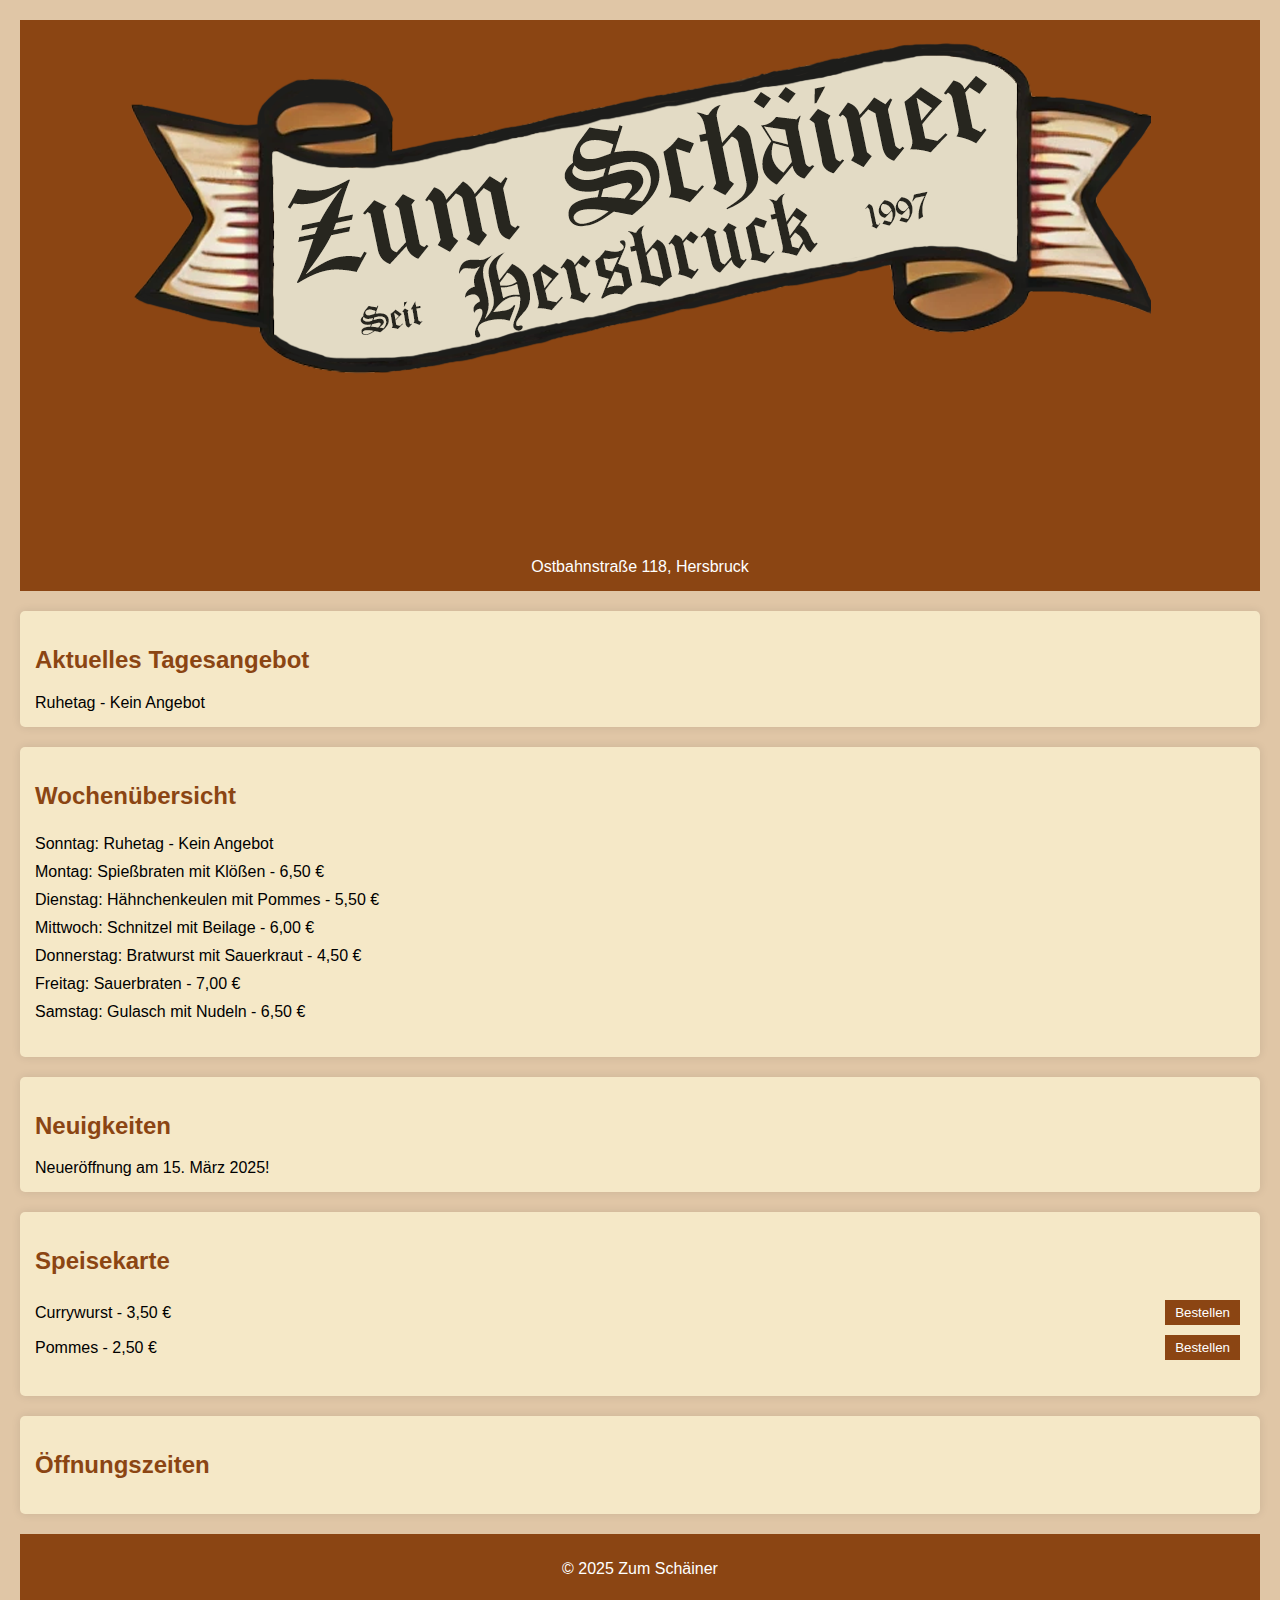
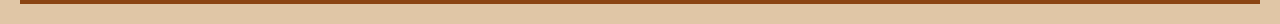
<file: index.html>
<!DOCTYPE html>
<html lang="de">
<head>
    <meta charset="UTF-8">
    <meta name="viewport" content="width=device-width, initial-scale=1.0">
    <title>Zum Schäiner - Imbiss Hersbruck</title>
    <link rel="manifest" href="/manifest.json">
    <link rel="stylesheet" href="styles.css">
</head>
<body>
    <header>
        <img src="/assets/LogoZumSchainer.png" alt="Zum Schäiner Logo" class="logo">
        <p>Ostbahnstraße 118, Hersbruck</p>
    </header>

    <section id="daily-offer">
        <h2>Aktuelles Tagesangebot</h2>
        <div id="offer-content"></div>
    </section>

    <section id="weekly-offer">
        <h2>Wochenübersicht</h2>
        <ul id="weekly-offer-list"></ul>
    </section>

    <section id="news">
        <h2>Neuigkeiten</h2>
        <div id="news-content"></div>
    </section>

    <section id="menu">
        <h2>Speisekarte</h2>
        <ul id="menu-items"></ul>
    </section>

    <section id="opening-hours">
        <h2>Öffnungszeiten</h2>
        <div id="opening-hours-content"></div>
    </section>

    <footer>
        <p>© 2025 Zum Schäiner</p>
    </footer>

    <script src="script.js"></script>
</body>
</html>
</file>
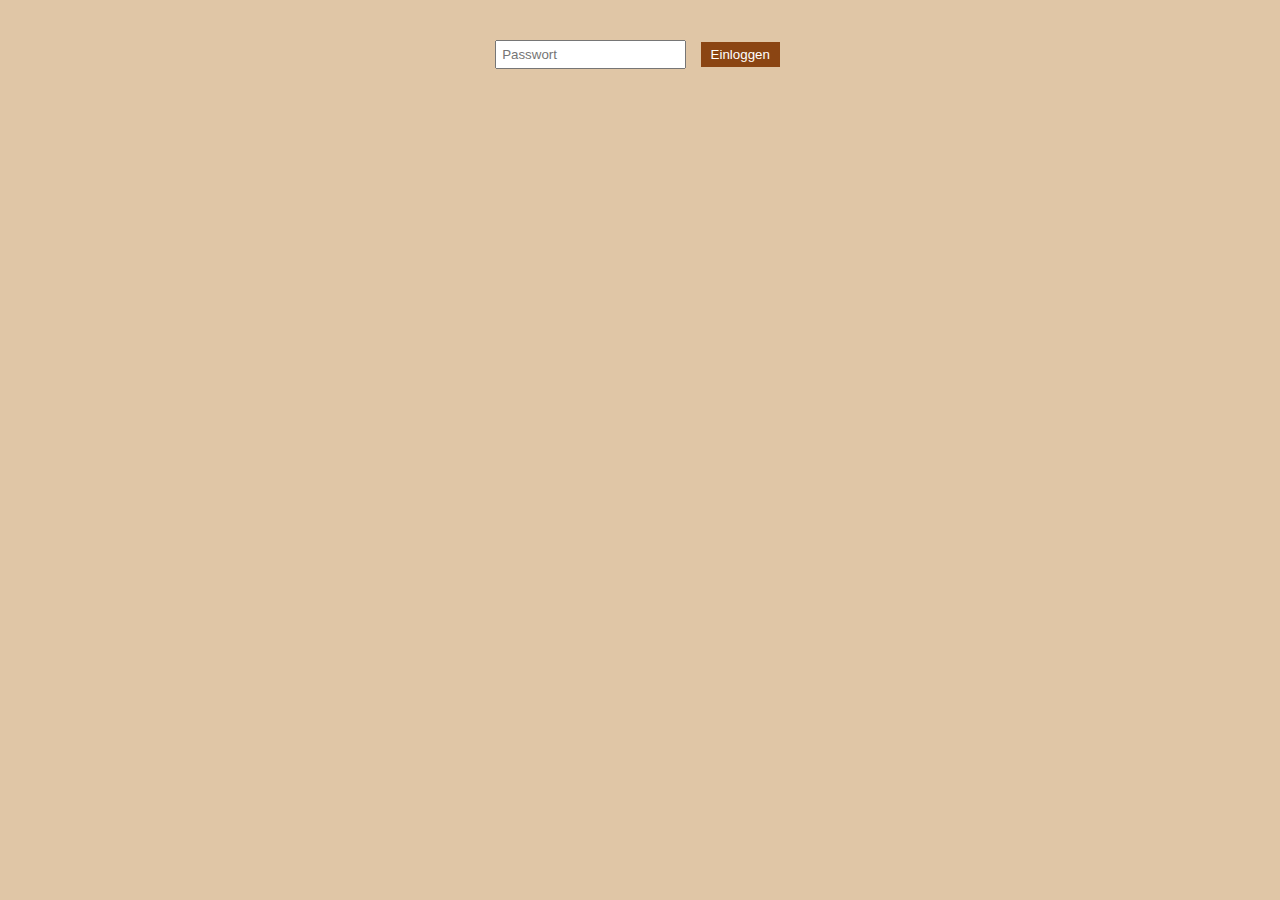
<file: admin.html>
<!DOCTYPE html>
<html lang="de">
<head>
    <meta charset="UTF-8">
    <meta name="viewport" content="width=device-width, initial-scale=1.0">
    <title>Admin - Zum Schäiner</title>
    <link rel="stylesheet" href="styles.css">
</head>
<body>
    <div id="login">
        <input type="password" id="admin-password" placeholder="Passwort">
        <button id="login-button">Einloggen</button>
    </div>

    <div id="admin-content" style="display: none;">
        <header>
            <h1>Admin-Bereich</h1>
        </header>

        <section>
            <h2>Tagesangebote bearbeiten</h2>
            <form id="offer-form">
                <select id="offer-day">
                    <option value="0">Sonntag</option>
                    <option value="1">Montag</option>
                    <option value="2">Dienstag</option>
                    <option value="3">Mittwoch</option>
                    <option value="4">Donnerstag</option>
                    <option value="5">Freitag</option>
                    <option value="6">Samstag</option>
                </select>
                <input type="text" id="offer-input" placeholder="Tagesangebot">
                <button type="submit">Hinzufügen/Bearbeiten</button>
            </form>
            <ul id="offer-list"></ul>
        </section>

        <section>
            <h2>Speisekarte bearbeiten</h2>
            <form id="menu-form">
                <input type="text" id="menu-input" placeholder="Neues Gericht">
                <button type="submit">Hinzufügen</button>
            </form>
            <ul id="menu-list"></ul>
        </section>

        <section>
            <h2>Neuigkeiten bearbeiten</h2>
            <form id="news-form">
                <input type="text" id="news-input" placeholder="Neue Nachricht">
                <button type="submit">Hinzufügen</button>
            </form>
            <ul id="news-list"></ul>
        </section>

        <section>
            <h2>Bilder hochladen</h2>
            <form id="image-form">
                <select id="image-day">
                    <option value="0">Sonntag</option>
                    <option value="1">Montag</option>
                    <option value="2">Dienstag</option>
                    <option value="3">Mittwoch</option>
                    <option value="4">Donnerstag</option>
                    <option value="5">Freitag</option>
                    <option value="6">Samstag</option>
                </select>
                <input type="file" id="image-input" accept="image/*">
                <button type="submit">Hochladen</button>
            </form>
            <ul id="image-list"></ul>
        </section>

        <section>
            <h2>Öffnungszeiten bearbeiten</h2>
            <form id="opening-hours-form">
                <input type="text" id="opening-hours-input" placeholder="z.B. Mo-Fr 11:00-20:00">
                <button type="submit">Hinzufügen</button>
            </form>
            <ul id="opening-hours-list"></ul>
        </section>

        <section>
            <button id="save-button">Änderungen speichern</button>
        </section>
    </div>

    <script src="admin.js"></script>
    <script>
        document.getElementById("login-button").addEventListener("click", function() {
            const password = document.getElementById("admin-password").value;
            if (password === "schaeiner123") { // Passwort anpassen!
                document.getElementById("admin-content").style.display = "block";
                document.getElementById("login").style.display = "none";
            } else {
                alert("Falsches Passwort!");
            }
        });
    </script>
</body>
</html>
</file>
<file: styles.css>
body {
    font-family: Arial, sans-serif;
    margin: 0;
    padding: 20px;
    background-color: #e0c6a6; /* Warme Brauntöne passend zum Logo */
}

header {
    text-align: center;
    padding: 10px;
    background-color: #8b4513; /* Dunkles Braun */
    color: white;
}

.logo {
    max-width: 100%;
    height: auto;
}

header p {
    margin: 5px 0;
}

footer {
    text-align: center;
    padding: 10px;
    background-color: #8b4513;
    color: white;
}

section {
    margin: 20px 0;
    padding: 15px;
    background-color: #f5e8c7; /* Helles Beige */
    border-radius: 5px;
    box-shadow: 0 0 10px rgba(0,0,0,0.1);
}

h2 {
    color: #8b4513;
}

form {
    margin-bottom: 10px;
}

input, select {
    padding: 5px;
    margin-right: 10px;
}

button {
    padding: 5px 10px;
    background-color: #8b4513;
    color: white;
    border: none;
    cursor: pointer;
    margin-right: 5px;
}

button:hover {
    background-color: #6b2e0e;
}

#save-button {
    background-color: #28a745;
    padding: 10px 20px;
    font-size: 1.2em;
}

#save-button:hover {
    background-color: #218838;
}

ul {
    list-style: none;
    padding: 0;
}

li {
    padding: 5px 0;
    display: flex;
    justify-content: space-between;
    align-items: center;
}

#login {
    text-align: center;
    padding: 20px;
}

#login input {
    padding: 5px;
    margin-right: 10px;
}
</file>
